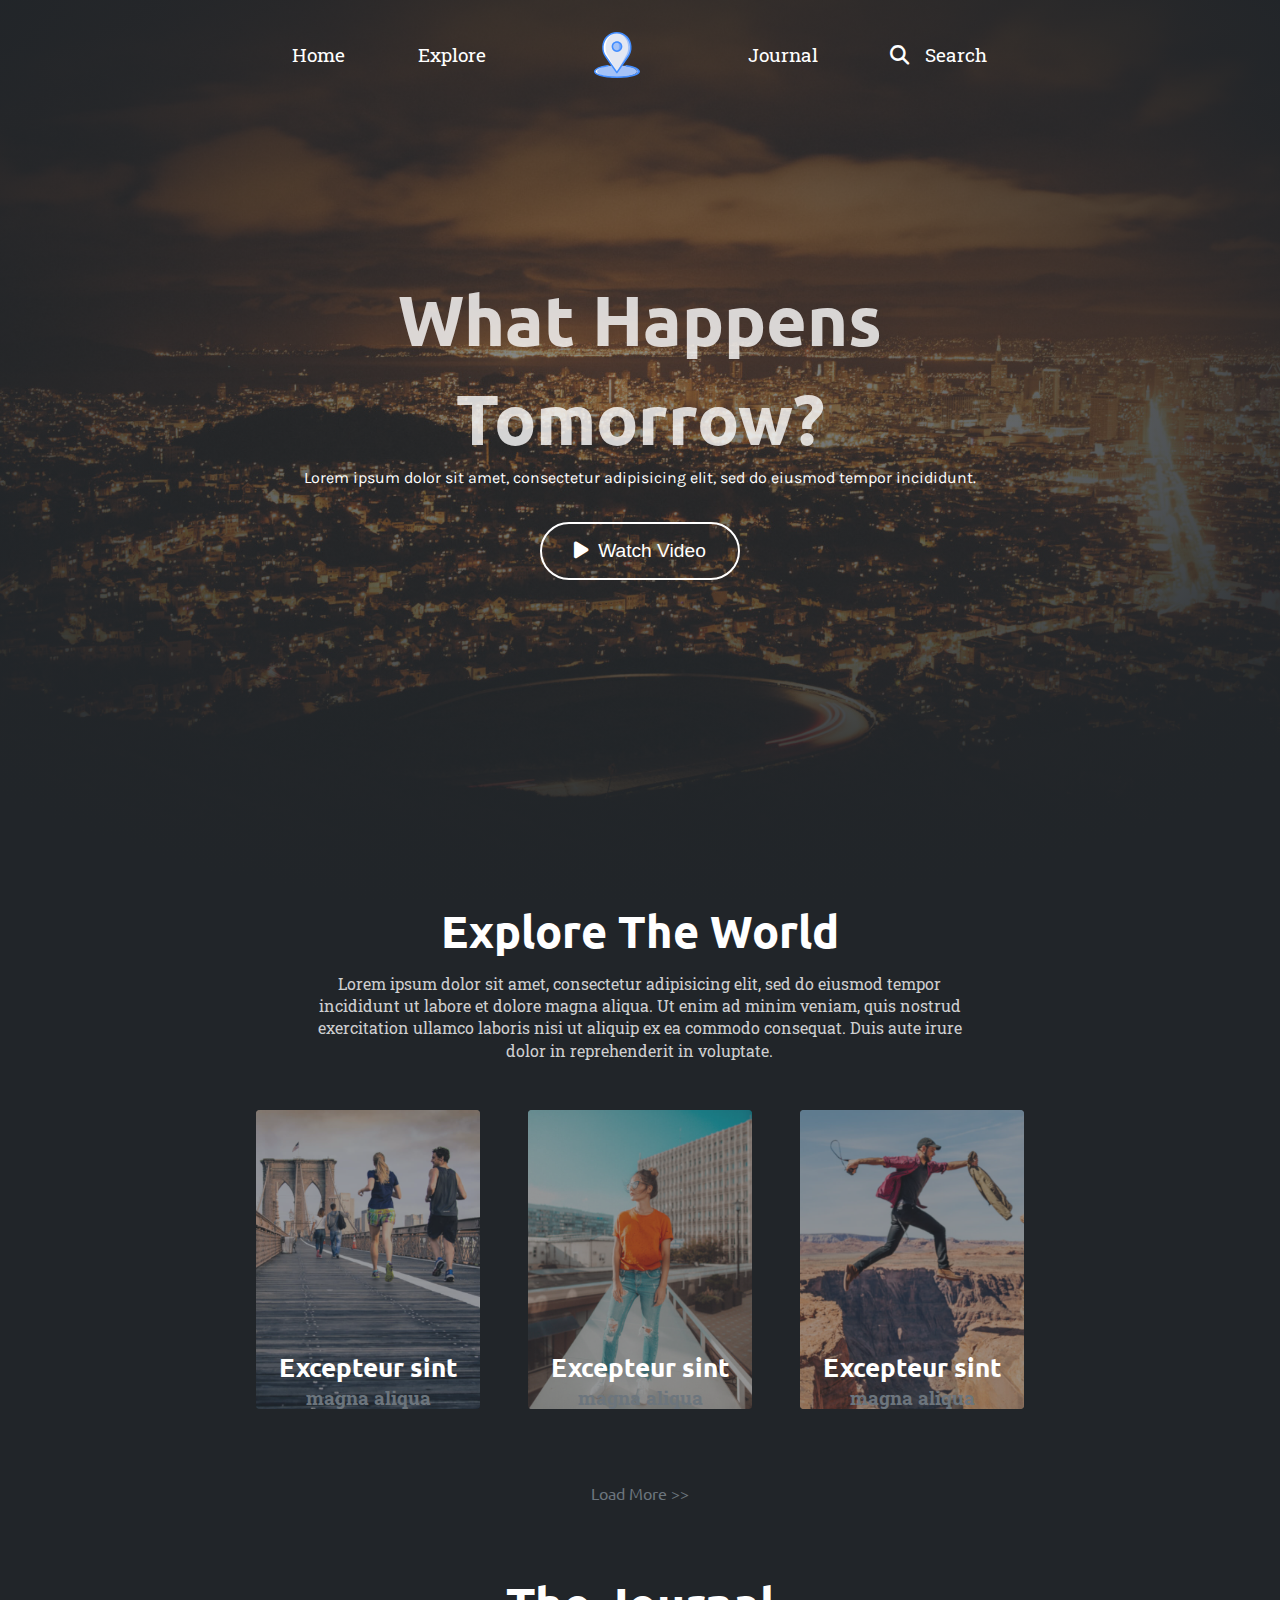
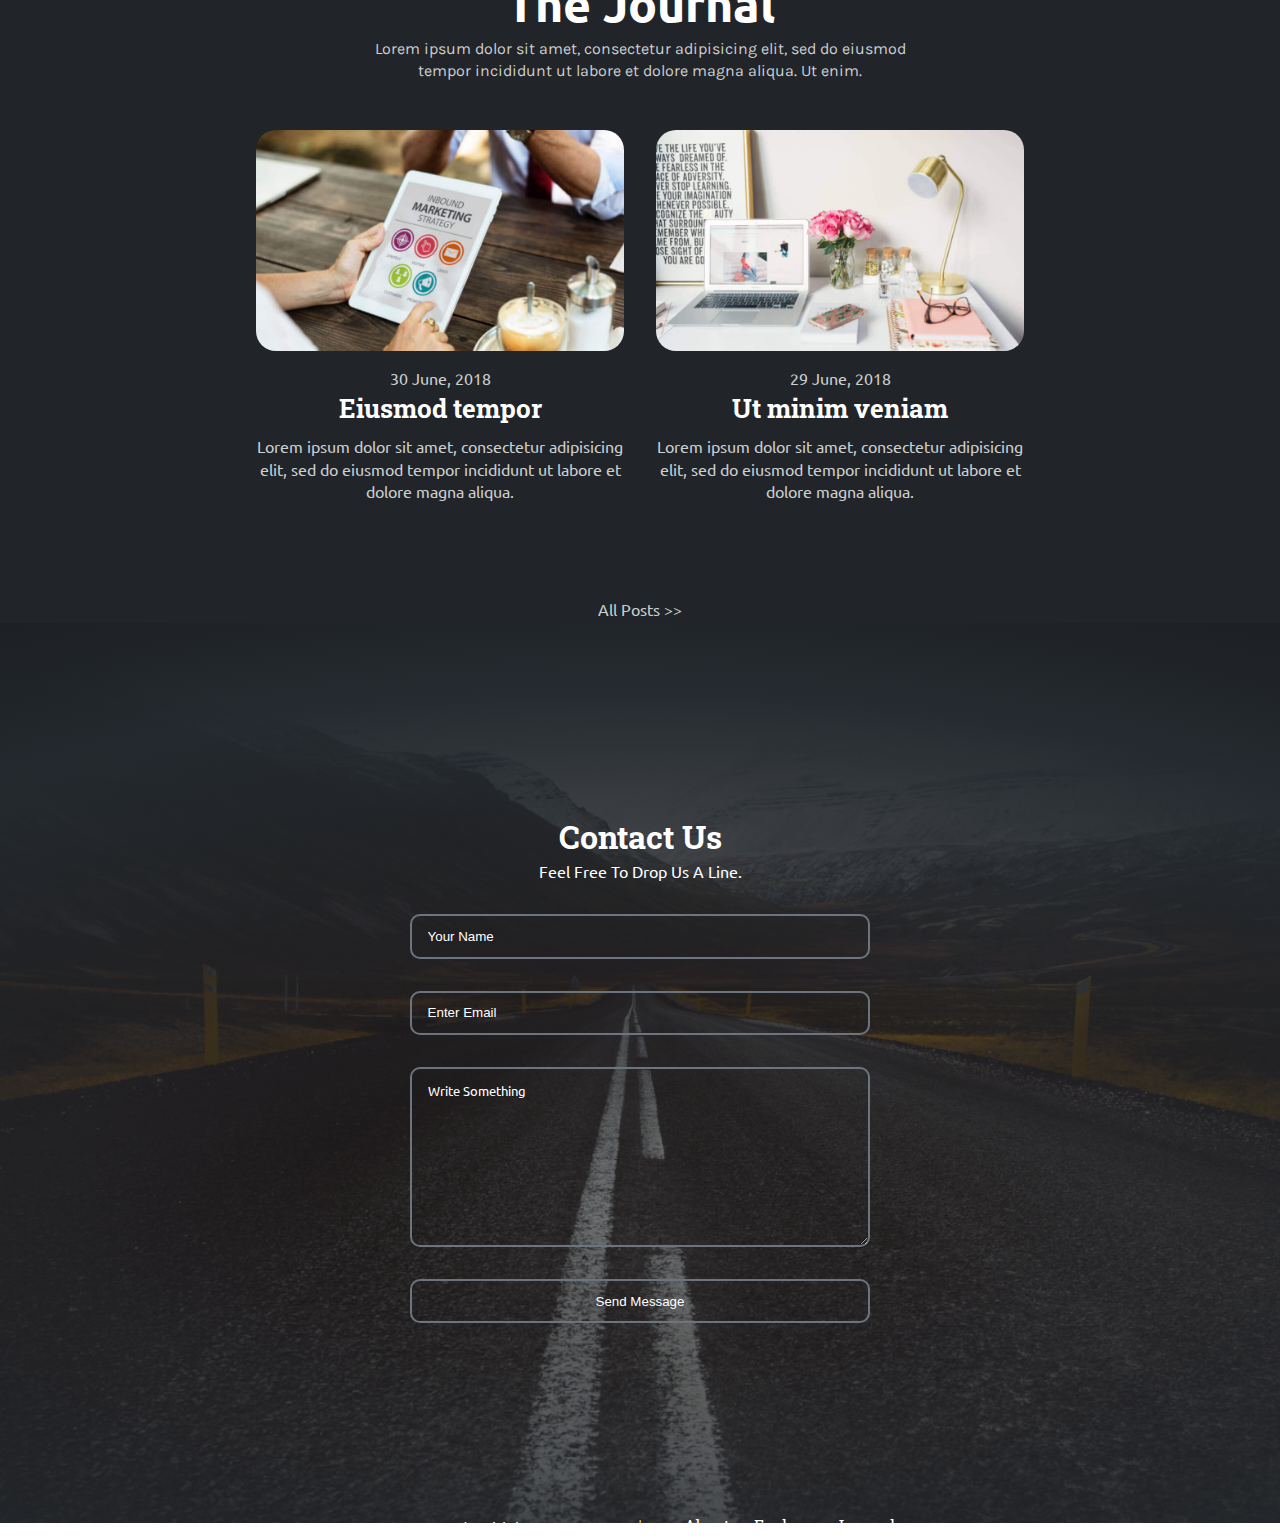
<file: index.html>
<!DOCTYPE html>
<html lang="en">
<head>
    <meta charset="UTF-8">
    <meta http-equiv="X-UA-Compatible" content="IE=edge">
    <meta name="viewport" content="width=device-width, initial-scale=1.0">
    <title>Dorang</title>
    <link rel="stylesheet" href="/css/style.css">
    <link rel="stylesheet" href="/css/responsive.css">
    <link rel="stylesheet" href="/css/responsivetel.css">
    <link rel="stylesheet" href="https://cdnjs.cloudflare.com/ajax/libs/font-awesome/6.4.0/css/all.min.css"/>
</head>
<body>
    <header class="header">
        <div class="overlay">
            <div class="container">
                <div class="navigation">
                    <div class="nav__bar">
                        <a href="#home">Home</a>
                        <a href="#explore">Explore</a>
                        <a href="" class="header__img"><img src="/img/placeholder.svg" alt=""></a>
                        <a href="#journal">Journal</a>
                        <a href="#" class="data__btn"><i class="fa-solid fa-magnifying-glass"></i>Search</a>
                        <div class="search__item">
                            <input type="text" placeholder="Hit enter to search">
                        </div>
                    </div>
                </div>
                <div class="header__item">
                    <h1>What Happens Tomorrow?</h1>
                    <p>Lorem ipsum dolor sit amet, consectetur adipisicing elit, sed do eiusmod tempor incididunt.</p>
                    <button class="vid"><i class="fa-solid fa-play"></i>Watch Video</button>
                    <div class="you__vid">
                        <iframe width="560" height="315" src="https://www.youtube.com/embed/recpNT5vvB0" title="YouTube video player" frameborder="0" allow="accelerometer; autoplay; clipboard-write; encrypted-media; gyroscope; picture-in-picture; web-share" allowfullscreen></iframe>
                    </div>
                </div>
            </div>
        </div>
    </header>

    <div class="explore">
        <div class="container">
            <div class="explore__title">
                <h2>Explore The World</h2>
                <p>Lorem ipsum dolor sit amet, consectetur adipisicing elit, sed do eiusmod tempor incididunt ut labore et dolore magna aliqua. Ut enim ad minim veniam, quis nostrud exercitation ullamco laboris nisi ut aliquip ex ea commodo consequat. Duis aute irure dolor in reprehenderit in voluptate.</p>
            </div>
            <div class="explore__content">
                <div class="explore__item">
                    <a href="" class="overlay__img">
                        <img src="/img/img-1.jpg" alt="">
                        <div class="dark__over"></div>
                        <div class="des">
                            <h1 class="title">Excepteur sint</h1>
                            <h6 class="subtitle">magna aliqua 
                                <p>Lorem ipsum dolor sit amet, consectetur adipisicing elit, sed do eiusmodtempor incididunt ut labore et dolore magna aliqua.</p>
                            </h6>
                        </div>
                    </a>
                </div>
                <div class="explore__item">
                    <a href="" class="overlay__img">
                        <img src="/img/img-2.jpg" alt="">
                        <div class="dark__over"></div>
                        <div class="des">
                            <h1 class="title">Excepteur sint</h1>
                            <h6 class="subtitle">magna aliqua 
                                <p>Lorem ipsum dolor sit amet, consectetur adipisicing elit, sed do eiusmodtempor incididunt ut labore et dolore magna aliqua.</p>
                            </h6>
                        </div>
                    </a>
                </div>
                <div class="explore__item">
                    <a href="" class="overlay__img">
                        <img src="/img/img-3.jpg" alt="">
                        <div class="dark__over"></div>
                        <div class="des">
                            <h1 class="title">Excepteur sint</h1>
                            <h6 class="subtitle">magna aliqua 
                                <p>Lorem ipsum dolor sit amet, consectetur adipisicing elit, sed do eiusmodtempor incididunt ut labore et dolore magna aliqua.</p>
                            </h6>
                        </div>
                    </a>
                </div>
            </div>
            <a href="#home" class="load">Load More >></a>
        </div>
    </div>

    <div class="journal">
        <div class="container">
            <div class="journal__title">
                <h2>The Journal</h2>
                <p>Lorem ipsum dolor sit amet, consectetur adipisicing elit, sed do eiusmod tempor incididunt ut labore et dolore magna aliqua. Ut enim.</p>
            </div>
            <div class="journal__content">
                <div class="journal__item">
                    <div class="journal__img">
                        <img src="/img/blog-1.jpg" alt="">
                    </div>
                    <a href="#home">30 June, 2018</a>
                    <h2>Eiusmod tempor</h2>
                    <p>Lorem ipsum dolor sit amet, consectetur adipisicing elit, sed do eiusmod
                    tempor incididunt ut labore et dolore magna aliqua.</p>
                </div>
                <div class="journal__item">
                    <div class="journal__img">
                        <img src="/img/blog-2.jpg" alt="">
                    </div>
                    <a href="#home">29 June, 2018</a>
                    <h2>Ut minim veniam</h2>
                    <p>Lorem ipsum dolor sit amet, consectetur adipisicing elit, sed do eiusmod
                    tempor incididunt ut labore et dolore magna aliqua.</p>
                </div>
            </div>
            <a href="#home" class="all">All Posts >></a>
        </div>
    </div>

    <div class="contact">
        <div class="overlay__footer">
        <div class="container">
            <div class="contact__title">
                <h2>Contact Us</h2>
                <p>Feel Free To Drop Us A Line.</p>
            </div>
            <div class="contact__item">
                <form>
                    <input type="text" placeholder="Your Name">
                    <input type="email" placeholder="Enter Email">
                    <textarea name="" id="" cols="30" rows="10"placeholder='Write Something'></textarea>
                    <input type="submit" value="Send Message">
                </form>
            </div>
            <footer class="footer">
                <p>© 2023, Made with  by DevCRUD</p>
                <span>|</span>
                <div class="link">
                    <a href="#home">About</a>
                    <a href="#home">Explore</a>
                    <a href="#home">Journal</a>
                </div>
            </footer>
        </div>
        </div>
    </div>



    <script src="/js/node.js"></script>
</body>
</html>
</file>
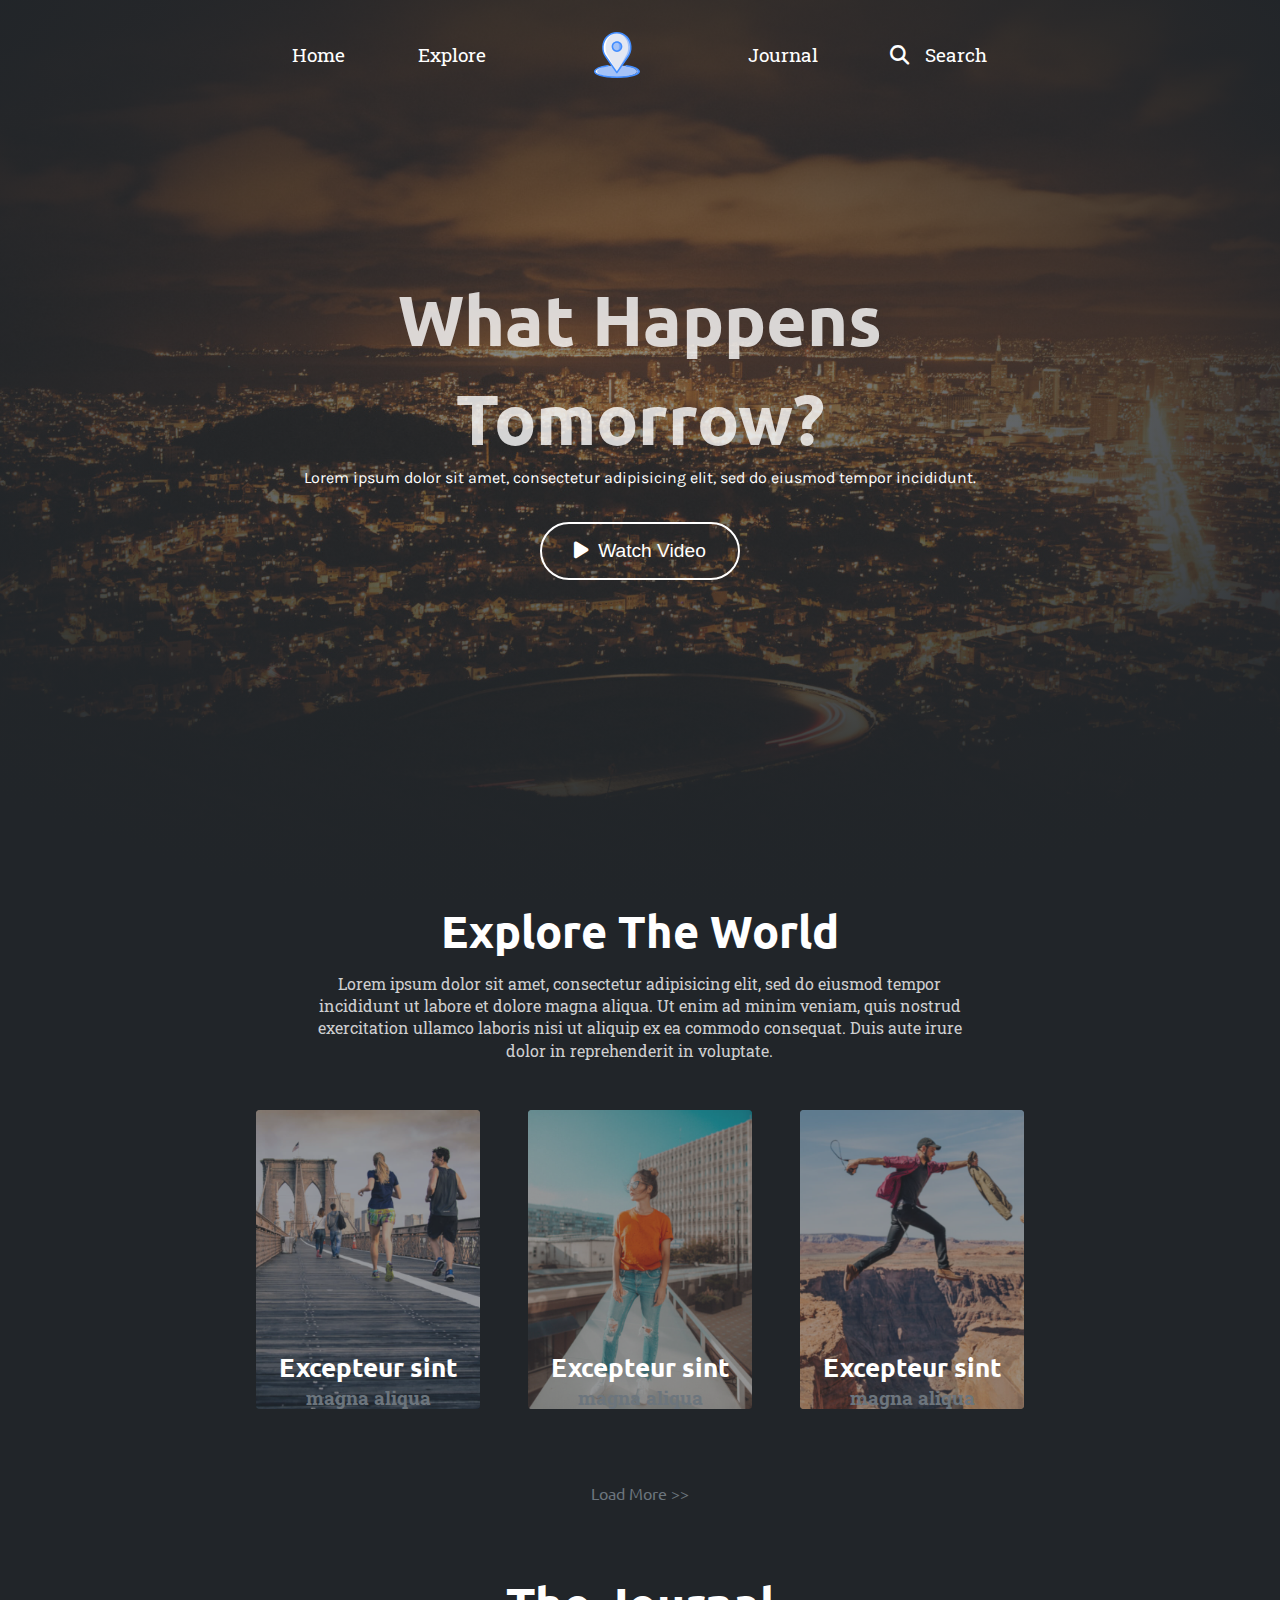
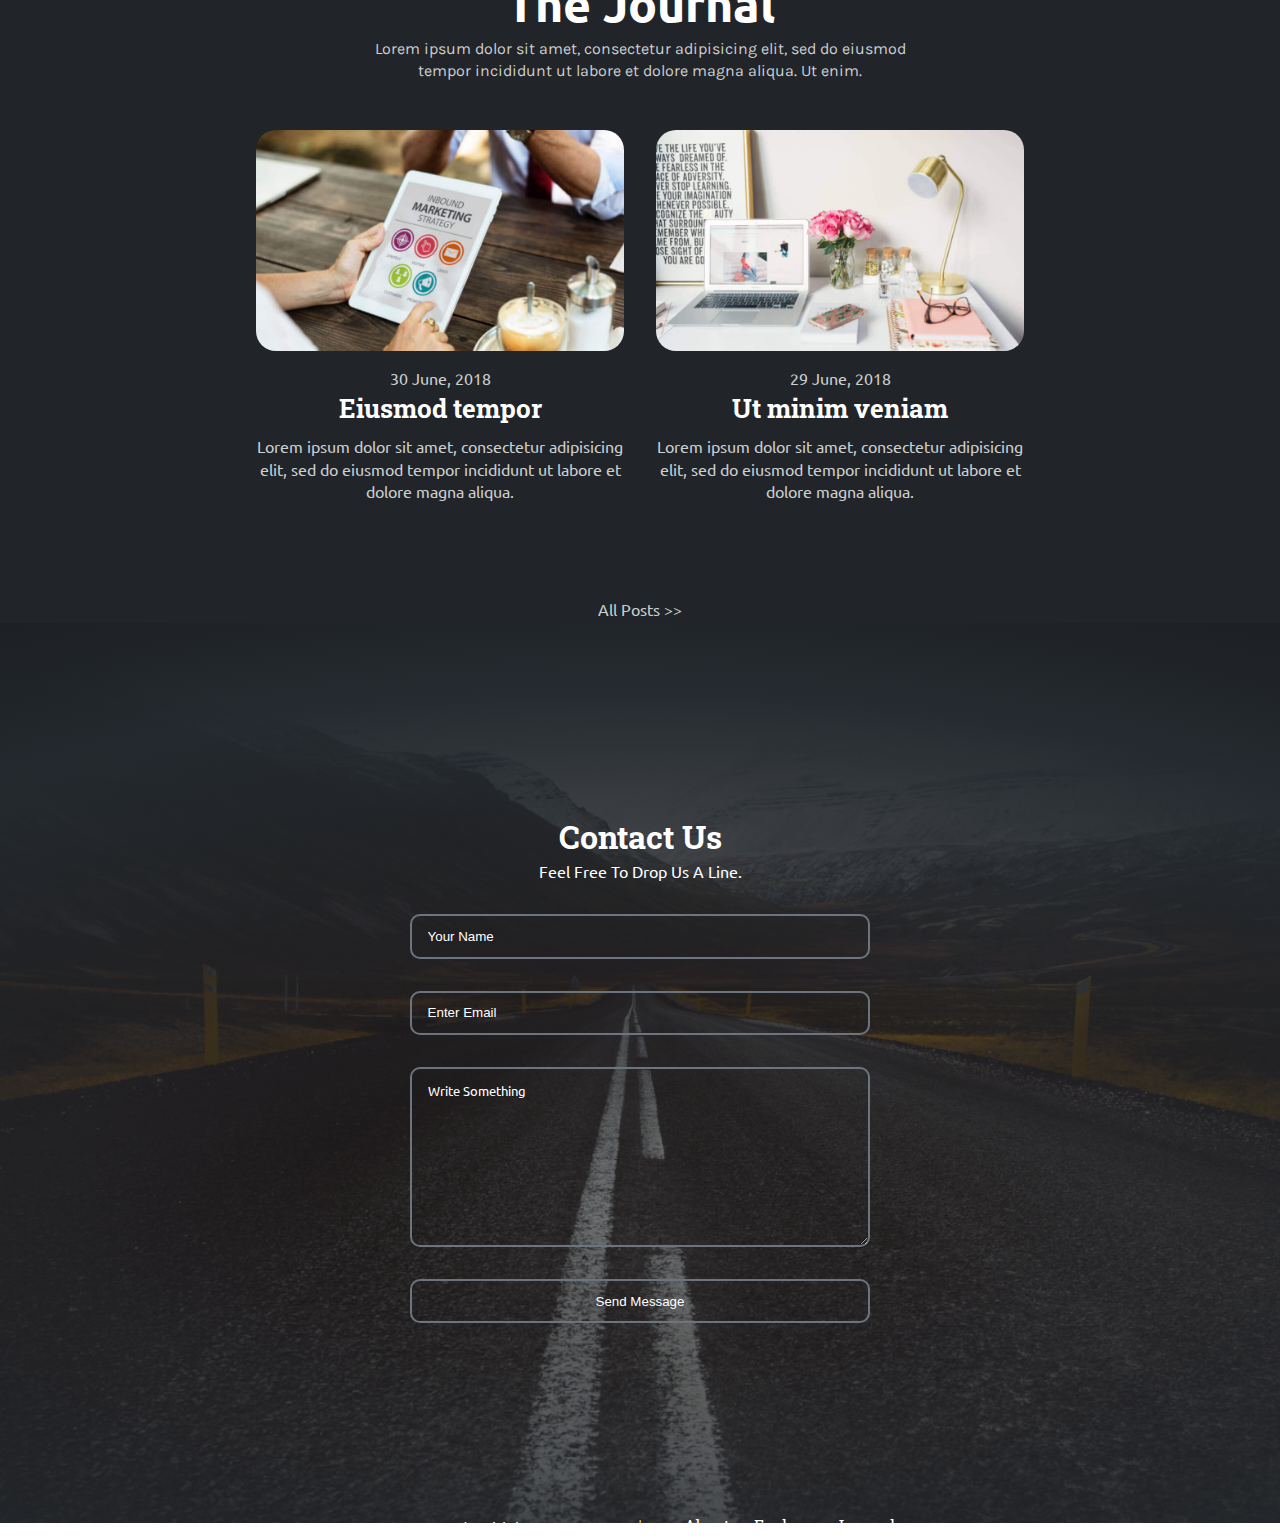
<file: inedex.html>
<!DOCTYPE html>
<html lang="en">
<head>
    <meta charset="UTF-8">
    <meta http-equiv="X-UA-Compatible" content="IE=edge">
    <meta name="viewport" content="width=device-width, initial-scale=1.0">
    <title>Dorang</title>
    <link rel="stylesheet" href="/css/style.css">
    <link rel="stylesheet" href="https://cdnjs.cloudflare.com/ajax/libs/font-awesome/6.4.0/css/all.min.css"/>
</head>
<body>
    <header class="header">
        <div class="overlay">
            <div class="container">
                <div class="navigation">
                    <div class="nav__bar">
                        <a href="#home">Home</a>
                        <a href="#explore">Explore</a>
                        <a href="" class="header__img"><img src="/img/placeholder.svg" alt=""></a>
                        <a href="#journal">Journal</a>
                        <a href="#" class="data__btn"><i class="fa-solid fa-magnifying-glass"></i>Search</a>
                        <div class="search__item">
                            <input type="text" placeholder="Hit enter to search">
                        </div>
                    </div>
                </div>
                <div class="header__item">
                    <h1>What Happens Tomorrow?</h1>
                    <p>Lorem ipsum dolor sit amet, consectetur adipisicing elit, sed do eiusmod tempor incididunt.</p>
                    <button class="vid"><i class="fa-solid fa-play"></i>Watch Video</button>
                    <div class="you__vid">
                        <iframe width="560" height="315" src="https://www.youtube.com/embed/recpNT5vvB0" title="YouTube video player" frameborder="0" allow="accelerometer; autoplay; clipboard-write; encrypted-media; gyroscope; picture-in-picture; web-share" allowfullscreen></iframe>
                    </div>
                </div>
            </div>
        </div>
    </header>

    <div class="explore">
        <div class="container">
            <div class="explore__title">
                <h2>Explore The World</h2>
                <p>Lorem ipsum dolor sit amet, consectetur adipisicing elit, sed do eiusmod tempor incididunt ut labore et dolore magna aliqua. Ut enim ad minim veniam, quis nostrud exercitation ullamco laboris nisi ut aliquip ex ea commodo consequat. Duis aute irure dolor in reprehenderit in voluptate.</p>
            </div>
            <div class="explore__content">
                <div class="explore__item">
                    <a href="" class="overlay__img">
                        <img src="/img/img-1.jpg" alt="">
                        <div class="dark__over"></div>
                        <div class="des">
                            <h1 class="title">Excepteur sint</h1>
                            <h6 class="subtitle">magna aliqua 
                                <p>Lorem ipsum dolor sit amet, consectetur adipisicing elit, sed do eiusmodtempor incididunt ut labore et dolore magna aliqua.</p>
                            </h6>
                        </div>
                    </a>
                </div>
                <div class="explore__item">
                    <a href="" class="overlay__img">
                        <img src="/img/img-2.jpg" alt="">
                        <div class="dark__over"></div>
                        <div class="des">
                            <h1 class="title">Excepteur sint</h1>
                            <h6 class="subtitle">magna aliqua 
                                <p>Lorem ipsum dolor sit amet, consectetur adipisicing elit, sed do eiusmodtempor incididunt ut labore et dolore magna aliqua.</p>
                            </h6>
                        </div>
                    </a>
                </div>
                <div class="explore__item">
                    <a href="" class="overlay__img">
                        <img src="/img/img-3.jpg" alt="">
                        <div class="dark__over"></div>
                        <div class="des">
                            <h1 class="title">Excepteur sint</h1>
                            <h6 class="subtitle">magna aliqua 
                                <p>Lorem ipsum dolor sit amet, consectetur adipisicing elit, sed do eiusmodtempor incididunt ut labore et dolore magna aliqua.</p>
                            </h6>
                        </div>
                    </a>
                </div>
            </div>
            <a href="#home" class="load">Load More >></a>
        </div>
    </div>

    <div class="journal">
        <div class="container">
            <div class="journal__title">
                <h2>The Journal</h2>
                <p>Lorem ipsum dolor sit amet, consectetur adipisicing elit, sed do eiusmod tempor incididunt ut labore et dolore magna aliqua. Ut enim.</p>
            </div>
            <div class="journal__content">
                <div class="journal__item">
                    <div class="journal__img">
                        <img src="/img/blog-1.jpg" alt="">
                    </div>
                    <a href="#home">30 June, 2018</a>
                    <h2>Eiusmod tempor</h2>
                    <p>Lorem ipsum dolor sit amet, consectetur adipisicing elit, sed do eiusmod
                    tempor incididunt ut labore et dolore magna aliqua.</p>
                </div>
                <div class="journal__item">
                    <div class="journal__img">
                        <img src="/img/blog-2.jpg" alt="">
                    </div>
                    <a href="#home">29 June, 2018</a>
                    <h2>Ut minim veniam</h2>
                    <p>Lorem ipsum dolor sit amet, consectetur adipisicing elit, sed do eiusmod
                    tempor incididunt ut labore et dolore magna aliqua.</p>
                </div>
            </div>
            <a href="#home" class="all">All Posts >></a>
        </div>
    </div>

    <div class="contact">
        <div class="overlay__footer">
        <div class="container">
            <div class="contact__title">
                <h2>Contact Us</h2>
                <p>Feel Free To Drop Us A Line.</p>
            </div>
            <div class="contact__item">
                <form>
                    <input type="text" placeholder="Your Name">
                    <input type="email" placeholder="Enter Email">
                    <textarea name="" id="" cols="30" rows="10"placeholder='Write Something'></textarea>
                    <input type="submit" value="Send Message">
                </form>
            </div>
            <footer class="footer">
                <p>© 2023, Made with  by DevCRUD</p>
                <span>|</span>
                <div class="link">
                    <a href="#home">About</a>
                    <a href="#home">Explore</a>
                    <a href="#home">Journal</a>
                </div>
            </footer>
        </div>
        </div>
    </div>



    <script src="/js/node.js"></script>
</body>
</html>
</file>
<file: css/style.css>
@import url('https://fonts.googleapis.com/css2?family=Karla:ital,wght@1,800&family=Libre+Baskerville:ital@1&family=Rampart+One&family=Roboto+Slab:wght@900&family=Rowdies:wght@300&family=Shantell+Sans:ital,wght@1,800&family=Ubuntu:wght@300;700&display=swap');
*{
    padding: 0;
    margin: 0;
    box-sizing: border-box;
}
body{
    scroll-behavior: smooth;
}
html{
    line-height: 1.4;
}
.show{
    display: block;
}
.hide{
    display: none;
}
img{
    width: 100%;
    height: 100%;
    display: block;
}
.container{
    max-width: 60%;
    margin: 0 auto;
}
.header{
    width: 100%;
    height: 100vh;
    background-image: url(/img/header.jpg);
    background-size: cover;
    background-repeat: no-repeat;
    background-position: center;
}
.overlay{
    width: 100%;
    height: 100vh;
    background-image: -webkit-radial-gradient(48% 42%, 140% 110%, rgba(33, 37, 41, 0.5), rgba(33, 37, 41, 0.6), rgba(33, 37, 41, 0.7), rgba(33, 37, 41, 0.8), rgba(33, 37, 41, 0.93), #212529 55%, #212529 200%);
}
.navigation{
    width: 100%;
    padding-top: 2rem;
    margin-bottom: 25%;
}
.nav__bar{
    width: 100%;
    display: flex;
    justify-content: space-around;
    align-items: center;
}
.nav__bar img{
    width: 40%;
    margin: 0 auto;
}
.header__img{
    width: 15%;
}
.nav__bar a{
    text-decoration: none;
    color: white;
    font-size: 1.2rem;
    font-family: Roboto Slab;
}
.nav__bar i{
    margin-right: 1rem;
}
.search__item{
    padding: 0.5rem 0.5rem;
    border: 2px solid #495057;
    border-radius: 10px;
    position: absolute;
    right: 25%;
    top: 10%;
    display: none;
}
.search__item input{
    padding: 0.6rem 0.5rem;
    background: transparent;
    border: 1px solid #6C757D;
    border-top: 1px solid #6C757D;
    border-radius: 10px;
    color: white;
}
.search__item input::placeholder{
    color: white;
}
.header__item{
    text-align: center;
}
.header__item h1{
    color: white;
    font-size: 4.4rem;
    font-family: Ubuntu;
    opacity: 0.80;
}
.header__item p{
    color: white;
    font-family: Karla;
    margin-bottom: 2rem;
}
.header__item button{
    padding: 1rem 2rem;
    border-radius: 30px;
    background: transparent;
    color: white;
    border: 2px solid white;
    font-size: 1.2rem;
}
.header__item button:hover{
    background-color: rgba(255, 255, 255, 0.5);
    border-color: rgba(255, 255, 255, 0.1);
    transition: 0.5s;
}
.you__vid{
    width: 100%;
    height: 100vh;
    display: none;
}
.header__item i{
    margin-right: 10px;
}
.explore{
    width: 100%;
    background-color: #212529;
    text-align: center;
    padding-bottom: 4rem;
}
.explore__title{
    width: 100%;
    text-align: center;
    margin-bottom: 3rem;
}
.explore__title h2{
    color: white;
    font-size: 2.8rem;
    font-family: Ubuntu;
    margin-bottom: 10px;
}
.explore__title p{
    color: #CECFD0;
    font-family: Roboto Slab;
    width: 85%;
    text-align: center;
    margin: 0 auto;
}
.explore__content{
    width: 100%;
    display: grid;
    grid-template-columns: repeat(3, 1fr);
    align-items: center;
    gap: 3rem;
    margin-bottom: 3rem;
}
.dark__over{
    position: absolute;
    top: 0;
    left: 0;
    width: 100%;
    height: 100%;
    background: rgba(52, 58, 64, 0.5);
    -webkit-transition: all, 1s;
    transition: all, 1s;
}
.des{
    position: absolute;
    top: 80%;
    left: 0;
    width: 100%;
    height: 100%;
    -webkit-transition: all, 0.8s;
    transition: all, 0.8s;
    text-align: center;
}
.title{
    color: white;
    font-family: Ubuntu;
    font-size: 1.6rem;
}
.subtitle{
    color: #6C757D;
    font-size: 1.2rem;
    font-family: Roboto Slab;
}
.overlay__img{
    display: block;
    background: transparent;
    position: relative;
    overflow: hidden;
    margin-bottom: 25px;
    border-radius: 0.25rem;
}
.load{
    text-decoration: none;
    color: #6C757D;
    font-family: Ubuntu;
}
.overlay__img img{
    position: relative;
}
.journal{
    width: 100%;
    background-color: #212529;
    text-align: center;
}
.journal__title{
    width: 100%;
    text-align: center;
    margin-bottom: 3rem;
}
.journal__title h2{
    color: white;
    font-size: 3rem;
    font-family: Ubuntu;
}
.journal__title p{
    color: #CECFD0;
    font-family: Karla;
    width: 70%;
    margin: 0 auto;
}
.journal__content{
    width: 100%;
    display: grid;
    grid-template-columns: repeat(2, 1fr);
    gap: 2rem;
    margin-bottom: 6rem;
}
.journal__img{
    margin-bottom: 1rem;
}
.journal__img img{
    border-radius: 20px;
}
.journal__item{
    width: 100%;
    text-align: center;
}
.journal__item a{
    text-decoration: none;
    color: #CECFD0;
    font-family: Ubuntu;
}
.journal__item h2{
    color: white;
    font-size: 1.6rem;
    font-family: Roboto Slab;
    margin-bottom: 0.5rem;
}
.journal__item p{
    color: #CECFD0;
    font-family: Ubuntu;
}
.all{
    text-decoration: none;
    color: #CECFD0;
    font-family: Ubuntu;
} 
.contact{
    width: 100%;
    height: 100vh;
    padding-top: 120px;
    z-index: 990;
    position: relative;
    text-align: center;
    color: #fff;
    background-image: url(/img/footer.jpg);
    background-size: cover;
    background-position: bottom;
}
.overlay__footer{
    position: absolute;
    left: 0;
    top: 0;
    height: 100vh;
    width: 100%;
    background-image: radial-gradient(200% 130% at 48% 65%, rgba(24, 27, 29, 0.5), rgba(25, 27, 28, 0.6), rgba(33, 37, 41, 0.7), rgba(33, 37, 41, 0.87), rgba(35, 41, 46, 0.99), #1d2024 55%, #16181a 200%);
}
.contact{
    width: 100%;
    height: 100vh;
}
.overlay__footer{
    width: 100%;
    height: 100vh;
    padding-top: 12rem;
}
.contact__title{
    width: 100%;
    margin-bottom: 2rem;
}
.contact__title h2{
    color: white;
    font-family: Roboto Slab;
    font-size: 2rem;
}
.contact__title p{
    font-family: ubuntu;
}
.contact__item{
    width: 100%;
    margin-bottom: 12rem;
}
.contact__item input{
    display: block;
    margin: 0 auto;
    padding: 0.8rem 1rem;
    width: 60%;
    background: transparent;
    margin-bottom: 2rem;
    border-top: 2px solid #6C757D;
    border: 2px solid #6C757D;
    border-radius: 10px;
}
.contact__item textarea{
    display: block;
    margin: 0 auto;
    padding: 0.8rem 1rem;
    width: 60%;
    background: transparent;
    margin-bottom: 2rem;
    border-top: 2px solid #6C757D;
    border: 2px solid #6C757D;
    border-radius: 10px;
}
.contact__item textarea::placeholder{
    font-family: Ubuntu;
    color: white;
}
.contact__item input::placeholder{
    color: white;
}
.contact__item input[type='submit']{
    color: white;
}
.contact__item input[type='submit']:hover{
    background-color: #A4C2F7;
    transition: 0.5s;
}
.footer{
    width: 100%;
    display: flex;
    justify-content: center;
    gap: 2rem;
    align-items: center;
}
.footer p{
    font-family: Ubuntu;
}
.link a{
    margin-left: 10px;
    margin-right: 10px;
    text-decoration: none;
    color: white;
    font-family: Roboto Slab;
}
</file>
<file: css/responsive.css>
@media only screen and (max-width: 768px){
    .container{
        max-width: 80%;
        margin: 0 auto;
    }
    .header__img{
        width: 13%;
    }
    .nav__bar a{
        text-decoration: none;
        color: white;
        font-size: 0.8rem;
        font-family: Roboto Slab;
    }
    .nav__bar i{
        margin-right: 1rem;
    }
    .header__item h1{
        color: white;
        font-size: 3rem;
        font-family: Ubuntu;
        opacity: 0.80;
        width: 70%;
        margin: 0 auto;
    }
    .header__item p{
        color: white;
        font-family: Karla;
        width: 80%;
        margin: 0 auto;
        margin-bottom: 5%;
    }
    .navigation{
        width: 100%;
        padding-top: 2rem;
        margin-bottom: 40%;
    }
    .explore__content{
        width: 100%;
        display: grid;
        grid-template-columns: 100%;
        align-items: center;
        gap: 3rem;
        margin-bottom: 3rem;
    }
    .journal__content{
        width: 100%;
        display: grid;
        grid-template-columns: 100%;
        gap: 2rem;
        margin-bottom: 6rem;
    
    }
    .contact__item{
        width: 100%;
        margin-bottom: 8rem;
    }
}
</file>
<file: css/responsivetel.css>
@media only screen and (max-width: 768px){
    .container{
        max-width: 90%;
        margin: 0 auto;
    }
    .header__img{
        width: 13%;
    }
    .navigation{
        width: 100%;
        padding-top: 2rem;
        margin-bottom: 2rem;
    }
    .header__item button{
        padding: 0.8rem 1rem;
        border-radius: 30px;
        background: transparent;
        color: white;
        border: 2px solid white;
        font-size: 1.2rem;
    }
    .nav__bar a{
        text-decoration: none;
        color: white;
        font-size: 0.6rem;
        font-family: Roboto Slab;
    }
    .nav__bar i{
        margin-right: 1rem;
    }
    .header__item h1{
        color: white;
        font-size: 2rem;
        font-family: Ubuntu;
        opacity: 0.80;
        width: 70%;
        margin: 0 auto;
    }
    .header__item p{
        color: white;
        font-family: Karla;
        width: 60%;
        margin: 0 auto;
        margin-bottom: 7%;
    }
    .navigation{
        width: 100%;
        padding-top: 2rem;
        margin-bottom: 40%;
    }
    .explore__title h2{
        color: white;
        font-size: 1.5rem;
        font-family: Ubuntu;
        margin-bottom: 10px;
    }
    .explore__title p{
        color: #CECFD0;
        font-family: Roboto Slab;
        width: 100%;
        text-align: center;
        margin: 0 auto;
        font-size: 0.2;
    }
    .explore__content{
        width: 100%;
        display: grid;
        grid-template-columns: 100%;
        align-items: center;
        gap: 3rem;
        margin-bottom: 3rem;
    }
    .journal__content{
        width: 100%;
        display: grid;
        grid-template-columns: 100%;
        gap: 2rem;
        margin-bottom: 6rem;
    }
    .journal__title p{
        color: #CECFD0;
        font-family: Karla;
        width: 100%;
        margin: 0 auto;
    }
    .journal__title h2{
        color: white;
        font-size: 2rem;
        font-family: Ubuntu;
    }
    .journal__item h2{
        color: white;
        font-size: 1.4rem;
        font-family: Roboto Slab;
        margin-bottom: 0.5rem;
    }
    .contact__item{
        width: 100%;
        margin-bottom: 8rem;
    }
    .contact__item input{
        display: block;
        margin: 0 auto;
        padding: 0.8rem 1rem;
        width: 100%;
        background: transparent;
        margin-bottom: 1rem;
        border-top: 2px solid #6C757D;
        border: 2px solid #6C757D;
        border-radius: 10px;
    }
    .contact__item textarea{
        display: block;
        margin: 0 auto;
        padding: 0.8rem 1rem;
        width: 100%;
        background: transparent;
        margin-bottom: 1rem;
        border-top: 2px solid #6C757D;
        border: 2px solid #6C757D;
        border-radius: 10px;
    }
}
</file>
